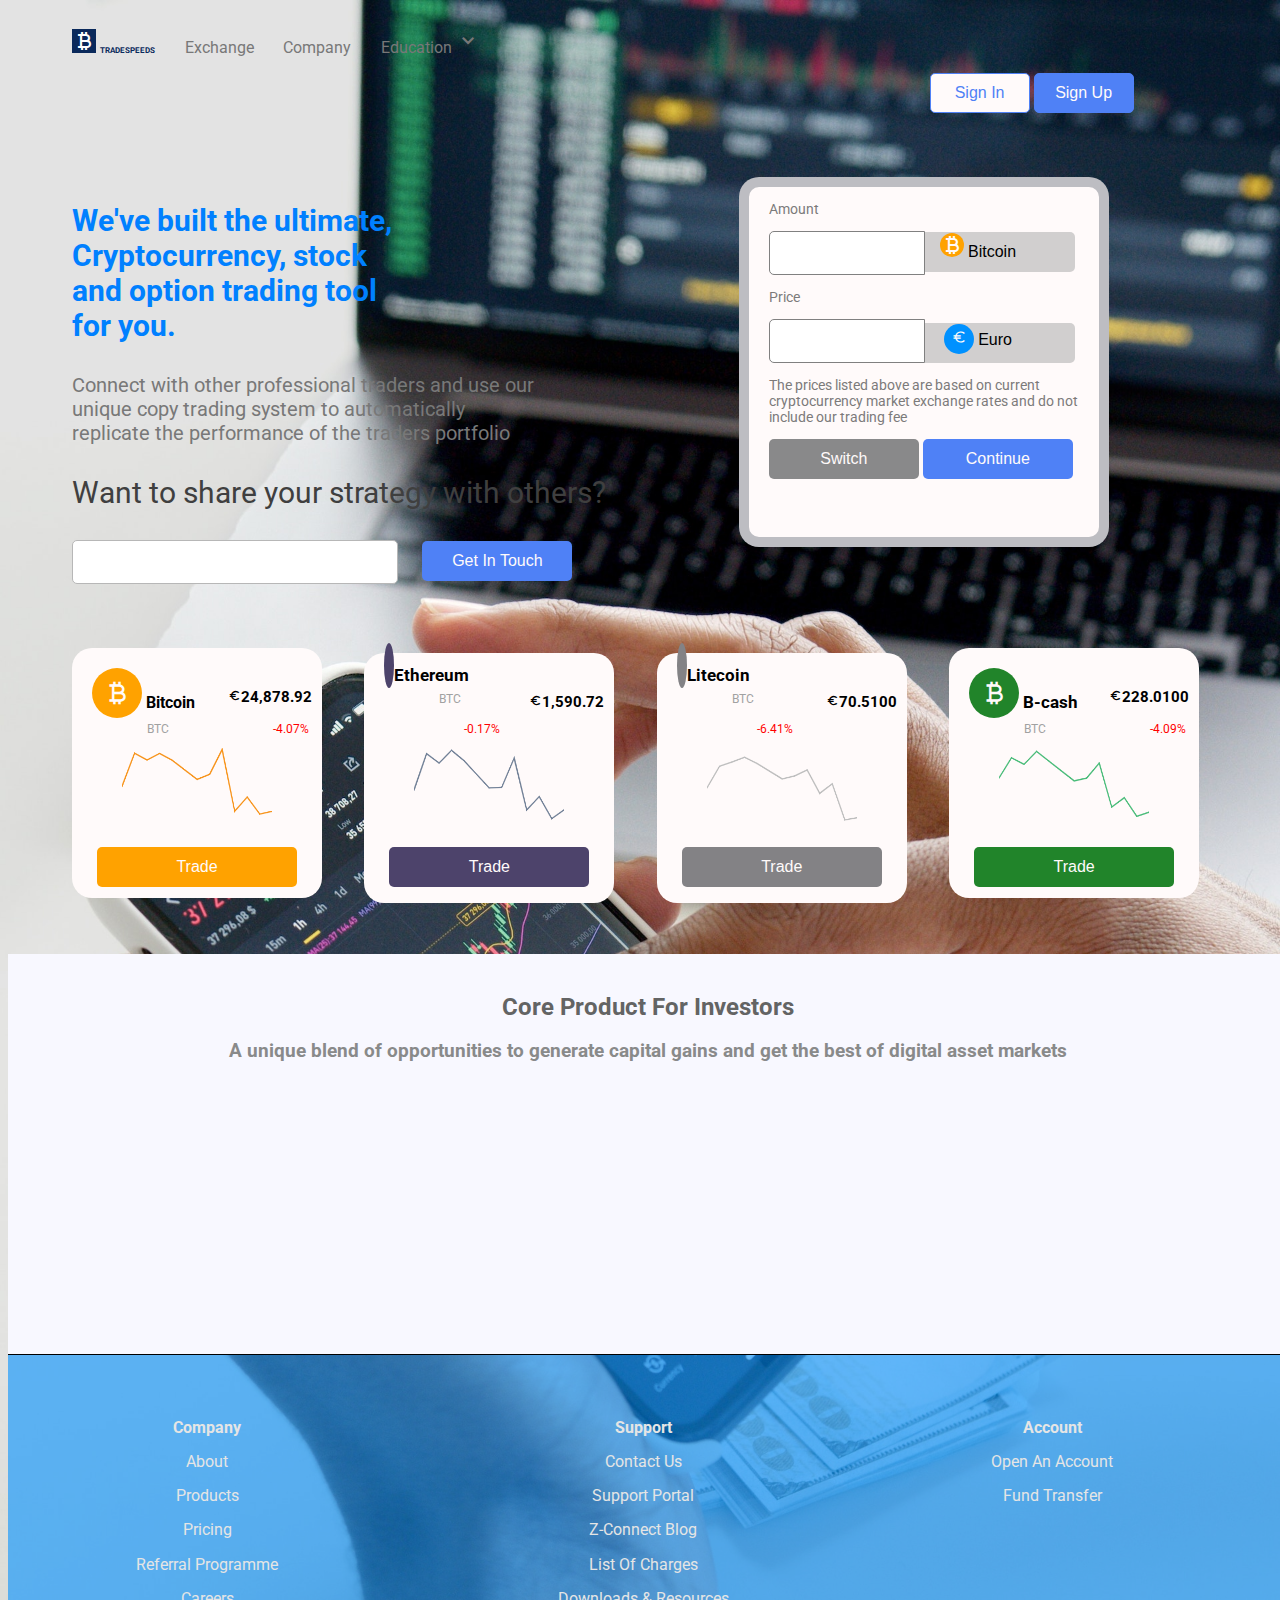
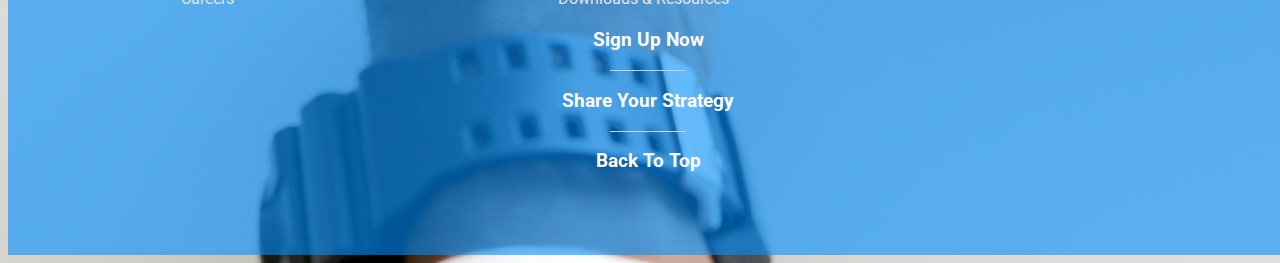
<file: index.html>
<!DOCTYPE html>
<html lang="en">
<head>
    <meta charset="UTF-8">
    <meta http-equiv="X-UA-Compatible" content="IE=edge">
    <meta name="viewport" content="width=device-width, initial-scale=1.0">
    <title>vicors-btc.io</title>
    <link rel="stylesheet" href="https://fonts.googleapis.com/css2?family=Material+Symbols+Outlined:opsz,wght,FILL,GRAD@48,400,0,0" />
    <link rel="preconnect" href="https://fonts.googleapis.com">
<link rel="preconnect" href="https://fonts.gstatic.com" crossorigin>
<link href="https://fonts.googleapis.com/css2?family=Roboto&display=swap" rel="stylesheet">
<link rel="stylesheet" href="https://fonts.googleapis.com/css2?family=Material+Symbols+Outlined:opsz,wght,FILL,GRAD@24,200,0,-25" />
<link rel="stylesheet" href="https://cdnjs.cloudflare.com/ajax/libs/font-awesome/6.4.0/css/all.min.css" integrity="sha512-iecdLmaskl7CVkqkXNQ/ZH/XLlvWZOJyj7Yy7tcenmpD1ypASozpmT/E0iPtmFIB46ZmdtAc9eNBvH0H/ZpiBw==" crossorigin="anonymous" referrerpolicy="no-referrer" />
<link rel="stylesheet" href="/index.css">
<link rel="stylesheet" href="/mobile.css">
<link rel="stylesheet" href="/pc.css">
        
    
</head>
<body>
    

    <div class="background">
         <div class="maindiv ">
            <span class="material-symbols-outlined bitcoindiv BTC">
                currency_bitcoin
            </span>
            <p class="bitcoindiv pheading">
               <strong>TRADESPEEDS</strong> 
            </p>
            <a href="/menu.html"><i class="fa-solid fa-bars bitcoindiv formobilemenu"></i></a>
            <p class="bitcoindiv margin company">Exchange</p>
            <p class="bitcoindiv margin company">Company</p>
            <p class="bitcoindiv margin company">Education <span class="material-symbols-outlined bitcoindiv span1">
                expand_more
            </span></p>
            <div class="formobile">
                <p class="secondp2 formobilep2">Want to share your strategy with others?</p>
                <input class="input1" type="email"><button class="bitcoindiv button3">Get In Touch</button>
            </div>
            
            <a href="/signin.html"><button class="bitcoindiv button2 button1"> Sign In</button></a>
            <a href="/signup.html"><button class="bitcoindiv button1"> Sign Up</button></a>
            <div class="dis">
                <p class="firstp "></p>
                <p class="secondp formobilesecondp"><strong>We've built the ultimate, <br> Cryptocurrency, stock <br> and option trading tool <br> for you.</strong> </p>
                <p class="thirdp formobilesecondp">Connect with other professional traders and use our <br> unique copy trading system to automatically <br> replicate the performance of the traders portfolio</p>
                <div class="forpc">
                    <p class="secondp2">Want to share your strategy with others?</p>
                    <form>
                        <input class="input1" type="text">
                        <input type="submit" class="bitcoindiv button3" value="Get In Touch">
                    </form>
                </div>

    
            </div>
            <div class="trading dis">
                
                <p class="amt">Amount</p>
                <input class="input2" type="number"><button class="button4">
                    <span class="material-symbols-outlined bit2">
                        currency_bitcoin
                    </span>
                    Bitcoin
                </button>
                <p class="amt">Price</p>
                <input class="input2" type="number"><button class="button4">
                    <span class="material-symbols-outlined bit7">
                        euro
                    </span>
                    Euro
                </button>
                <p class="amt">The prices listed above are based on current cryptocurrency market exchange rates and do not include our trading fee</p>
                <button class="button5">Switch</button>
                <button class="button6 ">Continue</button>

            </div>
            
                
                
            
            

            
    
        </div>
        <div class="lastdiv">
            <div class="finaldiv finaldiv2 different">
                
                <p class="btcdisdiv btcdis"><span class="material-symbols-outlined bit3 btcdisdiv">
                    currency_bitcoin
                </span></p>
                <p class="btcdisdiv Bitcoin2"><strong>Bitcoin</strong></p>
                <p class="btcdisdiv btcdis2">
                    <strong>
                        <span class="material-symbols-outlined btcdisdiv euro2">
                            euro_symbol
                           </span>24,878.92  
                    </strong>
                </p>
                <p class="btcdis3 ll">BTC</p>
                <p class="btcdis4 ll red">-4.07%</p>
                <img class="stockimg" src="/download.png" alt="">
                <button class="button7">Trade</button>
                




            </div>
            <div class="finaldiv finaldiv2">

                
                
                <p class="btcdisdiv btcdis"><i class="fa-brands fa-ethereum bit4"></i><strong>Ethereum</strong></p>
                <p class="btcdisdiv btcdis2">
                    <strong>
                        <span class="material-symbols-outlined euro2">
                            euro_symbol
                           </span>1,590.72  
                    </strong>
                </p>
                <p class="btcdis3 ll ">BTC</p>
                <p class="btcdis4 ll red ">-0.17%</p>
                <img class="stockimg" src="/download (1).png" alt="">
                <button class="button8">Trade</button>
                

            </div>
            <div class="finaldiv finaldiv2">
                <i class="fa-sharp fa-solid fa-litecoin-sign bit5"></i>
                <p class="btcdisdiv btcdis"><strong>Litecoin</strong></p>
                <p class="btcdisdiv btcdis2">
                    <strong>
                        <span class="material-symbols-outlined euro2">
                            euro_symbol
                           </span>70.5100
                    </strong>
                </p>
                <p class="btcdis3 ll">BTC</p>
                <p class="btcdis4 ll red">-6.41%</p>
                <img class="stockimg" src="/download (2).png" alt="">
                <button class="button9">Trade</button>

            </div>
            <div class="finaldiv finaldiv2">
                <span class="material-symbols-outlined bit6">
                    currency_bitcoin
                </span>
                <p class="btcdisdiv btcdis "><strong>B-cash</strong></p>
                <p class="btcdisdiv btcdis2">
                    <strong>
                        <span class="material-symbols-outlined euro2">
                            euro_symbol
                           </span>228.0100  
                    </strong>
                </p>
                <p class="btcdis3 ll btcone ">BTC</p>
                <p class="btcdis4 ll red">-4.09%</p>
                <img class="stockimg" src="/download (3).png" alt="">
                <button class="button10">Trade</button>

            </div>
        </div>
        <div class="corediv">
            <h2 class="coreheading">Core Product For Investors</h2>
            <h3 class="coreheading2">A unique blend of opportunities to generate capital gains and get the best of digital asset markets</h3>
            
        </div>
        <div class="line1"></div>
        <div class="tradespeeds ">
            <div class="formobilelastdiv">
                <h3>Company</h3>
                <p>About</p>
                <p>Products</p>
                <p>Pricing</p>
                <h3>Support</h3>
                <p>Contact Us</p>
                <p>Support Portal</p>
                <p>Z-Connect Blog</p>
                <h3>Account</h3>
                <p>Open An Account</p>
                <p>Fund Transfer</p>

            </div>
            <div class="forpclastdiv">
                
            <table>
                <tr>
                    <th>Company</th>
                    <th>Support</th>
                    <th>Account</th>
                </tr>
                <tr>
                    <td>About</td>
                    <td>Contact Us</td>
                    <td>Open An Account</td>
                </tr>
                
                <tr>
                    <td>Products</td>
                    <td>Support Portal</td>
                    <td>Fund Transfer</td>

                </tr>

                <tr>
                    <td>Pricing</td>
                    <td>Z-Connect Blog</td>
                    <td></td>
                </tr>

                <tr>
                    <td>Referral Programme</td>
                    <td>List Of Charges</td>
                    <td></td>
                </tr>

                <tr>
                    <td>Careers</td>
                    <td>Downloads & Resources</td>
                    <td></td>
                </tr>

               
            </table>
            </div>
            <a href="/signup.html"><h3>Sign Up Now</h3></a>
            <div class="line2"></div>
            <a href="/strategy.html"><h3>Share Your Strategy</h3></a>
            <div class="line2"></div>
            <a href="#"><h3>Back To Top</h3></a>
            
            

        </div>

        
       
    </div>
   
</body>
</html>
</file>
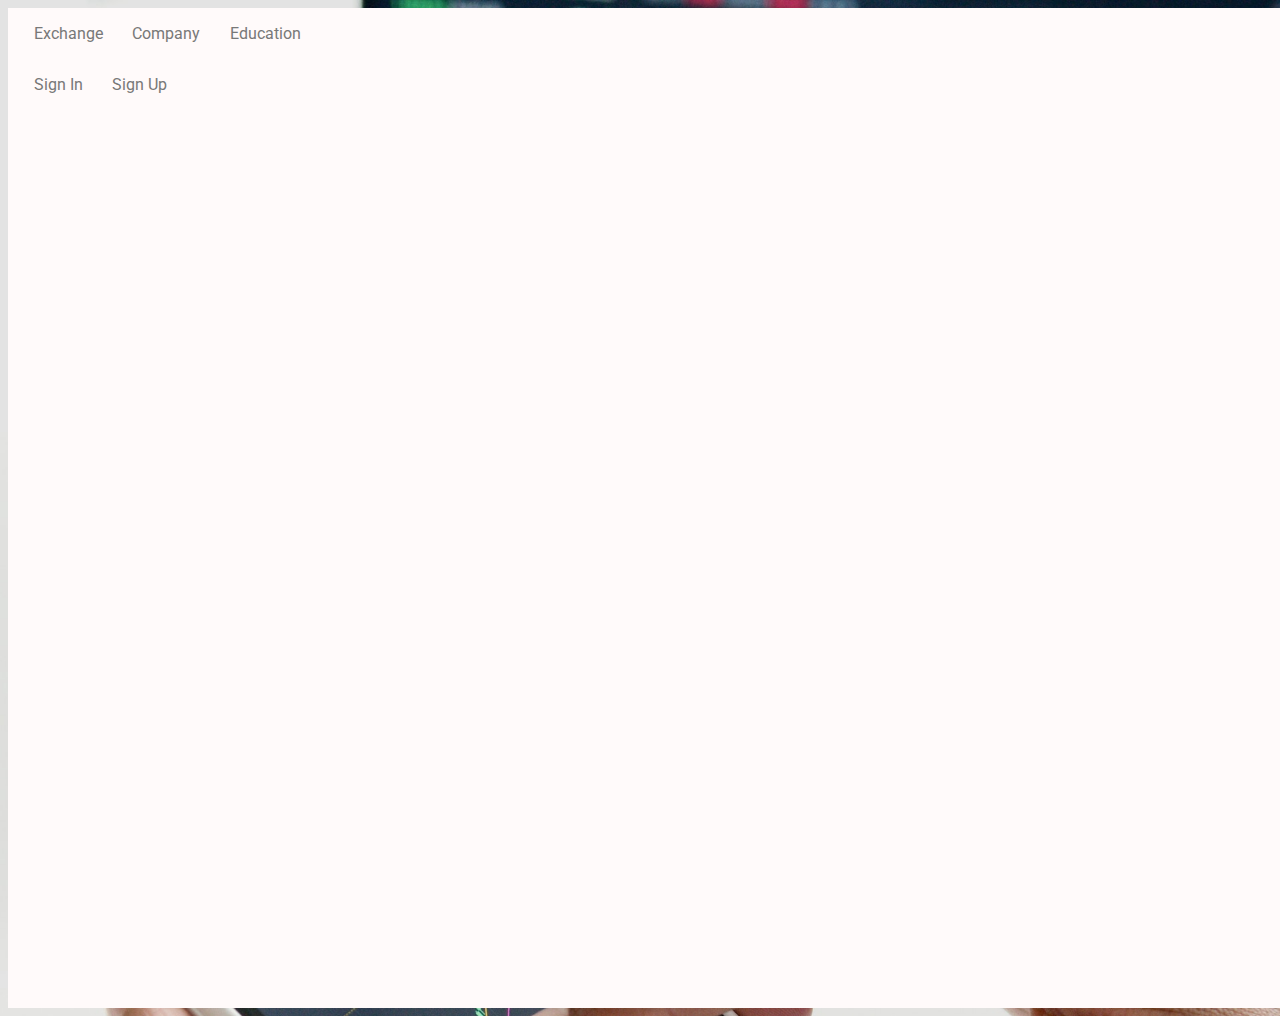
<file: menu.html>
<!DOCTYPE html>
<html lang="en">
<head>
    <meta charset="UTF-8">
    <meta name="viewport" content="width=device-width, initial-scale=1.0">
    <title>Document</title>
    <link rel="stylesheet" href="https://fonts.googleapis.com/css2?family=Material+Symbols+Outlined:opsz,wght,FILL,GRAD@48,400,0,0" />
    <link rel="preconnect" href="https://fonts.googleapis.com">
<link rel="preconnect" href="https://fonts.gstatic.com" crossorigin>
<link href="https://fonts.googleapis.com/css2?family=Roboto&display=swap" rel="stylesheet">
<link rel="stylesheet" href="https://fonts.googleapis.com/css2?family=Material+Symbols+Outlined:opsz,wght,FILL,GRAD@24,200,0,-25" />
<link rel="stylesheet" href="https://cdnjs.cloudflare.com/ajax/libs/font-awesome/6.4.0/css/all.min.css" integrity="sha512-iecdLmaskl7CVkqkXNQ/ZH/XLlvWZOJyj7Yy7tcenmpD1ypASozpmT/E0iPtmFIB46ZmdtAc9eNBvH0H/ZpiBw==" crossorigin="anonymous" referrerpolicy="no-referrer" />
<link rel="stylesheet" href="/index.css">
<link rel="stylesheet" href="/mobile.css">
<link rel="stylesheet" href="/pc.css">
</head>
<body>
    
    <div style="background-color: snow; width: 100%; height: 1000px;">
        <a href="/index.html"><i class="fa-solid fa-bars bitcoindiv formobilemenu"></i></a>
        <p class="bitcoindiv margin company2">Exchange</p>
        <p class="bitcoindiv margin company2">Company</p>
        <p class="bitcoindiv margin company2">Education <span class="material-symbols-outlined bitcoindiv span1">
        <div>
            <a href="/signin.html"><p class="margin bitcoindiv company2"> Sign In</p></a>
            <a href="/signup.html"><Sign class="margin bitcoindiv company2" >Sign Up</button></a>
        </div>
    </div>
</body>
</html>
</file>
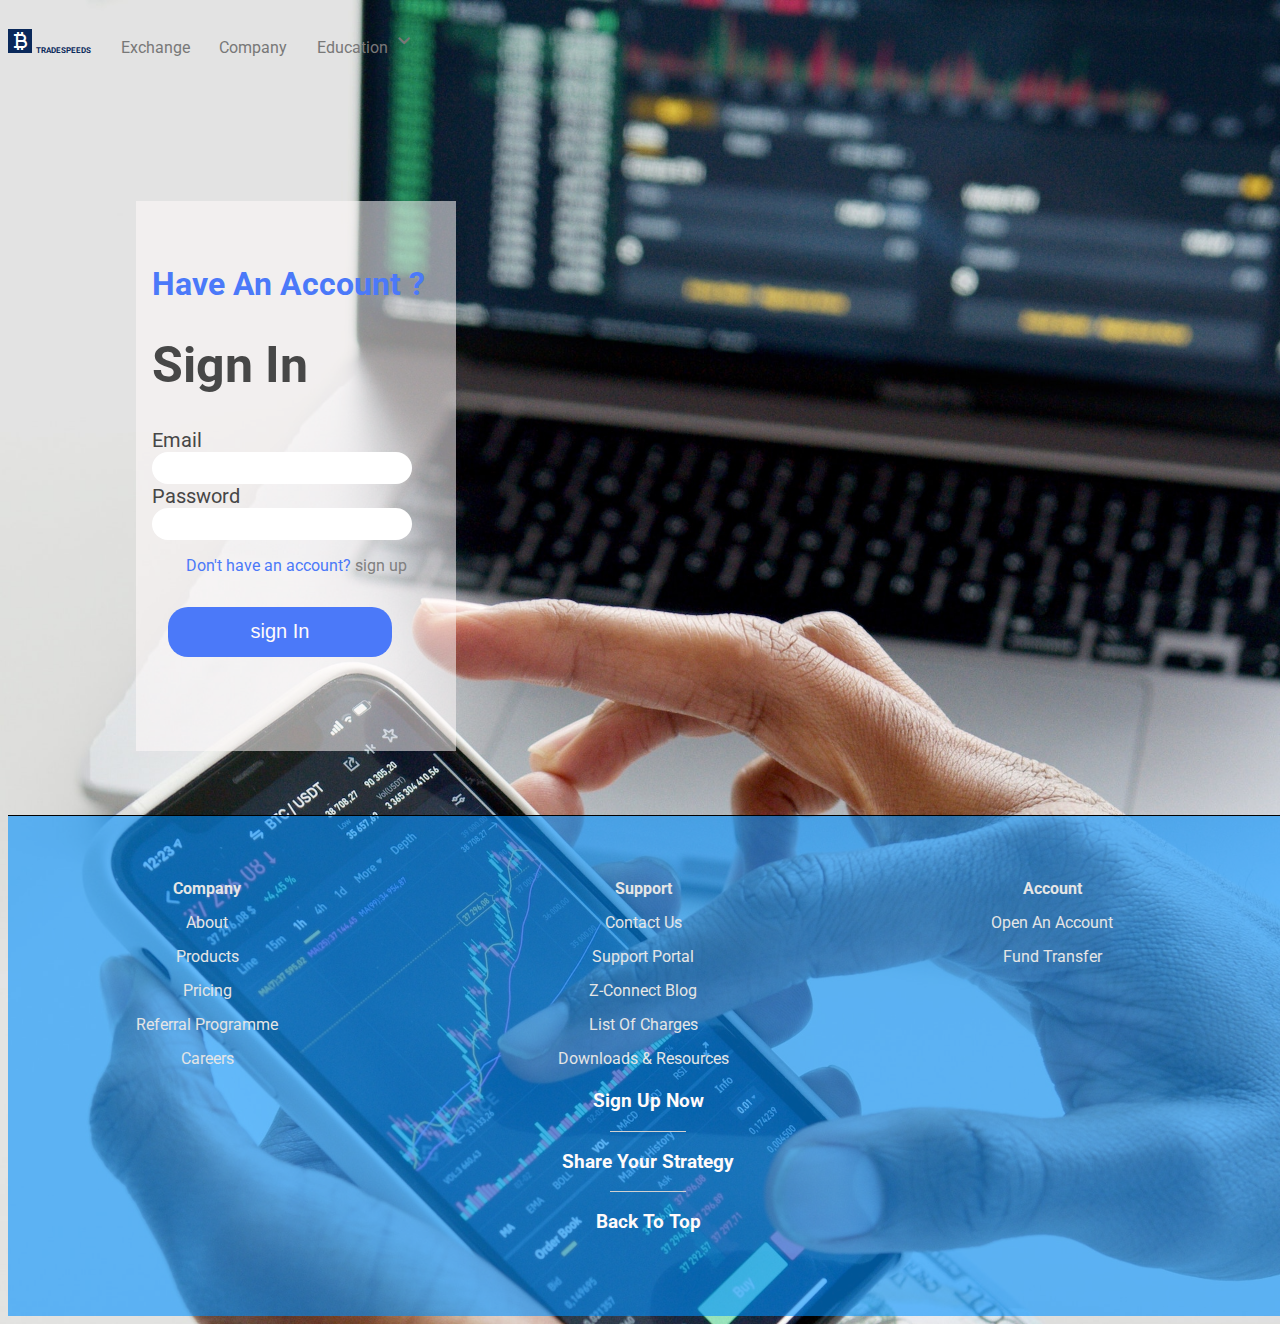
<file: signin.html>
<!DOCTYPE html>
<html lang="en">
<head>
    <meta charset="UTF-8">
    <meta name="viewport" content="width=device-width, initial-scale=1.0">
    <title>vicors-btc.io</title>
    <link rel="stylesheet" href="https://fonts.googleapis.com/css2?family=Material+Symbols+Outlined:opsz,wght,FILL,GRAD@48,400,0,0" />
    <link rel="preconnect" href="https://fonts.googleapis.com">
<link rel="preconnect" href="https://fonts.gstatic.com" crossorigin>
<link href="https://fonts.googleapis.com/css2?family=Roboto&display=swap" rel="stylesheet">
<link rel="stylesheet" href="https://fonts.googleapis.com/css2?family=Material+Symbols+Outlined:opsz,wght,FILL,GRAD@24,200,0,-25" />
<link rel="stylesheet" href="https://cdnjs.cloudflare.com/ajax/libs/font-awesome/6.4.0/css/all.min.css" integrity="sha512-iecdLmaskl7CVkqkXNQ/ZH/XLlvWZOJyj7Yy7tcenmpD1ypASozpmT/E0iPtmFIB46ZmdtAc9eNBvH0H/ZpiBw==" crossorigin="anonymous" referrerpolicy="no-referrer" />

    <link rel="stylesheet" href="/index.css">
    <link rel="stylesheet" href="/pc.css">
    <link rel="stylesheet" href="/mobile.css">
</head>
<body>
    <div>
        <div>
            <a href="/index.html"><span class="material-symbols-outlined bitcoindiv BTC">
                currency_bitcoin
            </span></a>
            <p class="bitcoindiv pheading">
               <strong>TRADESPEEDS</strong> 
            </p>
           
            <p class="bitcoindiv margin company">Exchange</p>
            <p class="bitcoindiv margin company">Company</p>
            <p class="bitcoindiv margin company">Education <span class="material-symbols-outlined bitcoindiv span1">
                expand_more
            </span></p>
        </div>
        <div class="signin">
          
            <h1 class="signupheader"> Have An Account ?</h1>
            <h1 class="signupheader2 ">Sign In</h1>
            <!-- <form class="form ">EMail</form>
            <input class="inputsignup" type="email">
            <form class="form">Password</form>
            <input class="inputsignup" type="password"> -->
            <form>
                <label class="form" for="email">Email</label>
                <input class="inputsignup" type="text" id="email" name="Email">
                <label class="form" for="password">Password</label>
                <input class="inputsignup" type="password" id="password" name="password">
                <p class="signupptag">Don't have an account? <a href="/signup.html" style="color: gray;">sign up</a></p>
                
                <p></p>
                <input class="signupbtn" type="submit" value="sign In">
            </form>
            
            

        </div>
        <div class="line1 space"></div>
        <div class="tradespeeds ">
            <div class="formobilelastdiv">
                <h3>Company</h3>
                <p>About</p>
                <p>Products</p>
                <p>Pricing</p>
                <h3>Support</h3>
                <p>Contact Us</p>
                <p>Support Portal</p>
                <p>Z-Connect Blog</p>
                <h3>Account</h3>
                <p>Open An Account</p>
                <p>Fund Transfer</p>

            </div>
            <div class="forpclastdiv">
                
            <table>
                <tr>
                    <th>Company</th>
                    <th>Support</th>
                    <th>Account</th>
                </tr>
                <tr>
                    <td>About</td>
                    <td>Contact Us</td>
                    <td>Open An Account</td>
                </tr>
                
                <tr>
                    <td>Products</td>
                    <td>Support Portal</td>
                    <td>Fund Transfer</td>

                </tr>

                <tr>
                    <td>Pricing</td>
                    <td>Z-Connect Blog</td>
                    <td></td>
                </tr>

                <tr>
                    <td>Referral Programme</td>
                    <td>List Of Charges</td>
                    <td></td>
                </tr>

                <tr>
                    <td>Careers</td>
                    <td>Downloads & Resources</td>
                    <td></td>
                </tr>

               
            </table>
            </div>
            <a href="/signup.html"><h3>Sign Up Now</h3></a>
            <div class="line2"></div>
            <a href="/strategy.html"><h3>Share Your Strategy</h3></a>
            <div class="line2"></div>
            <a href="#"><h3>Back To Top</h3></a>
            
            

        </div>

    </div>
</body>
</html>
</file>
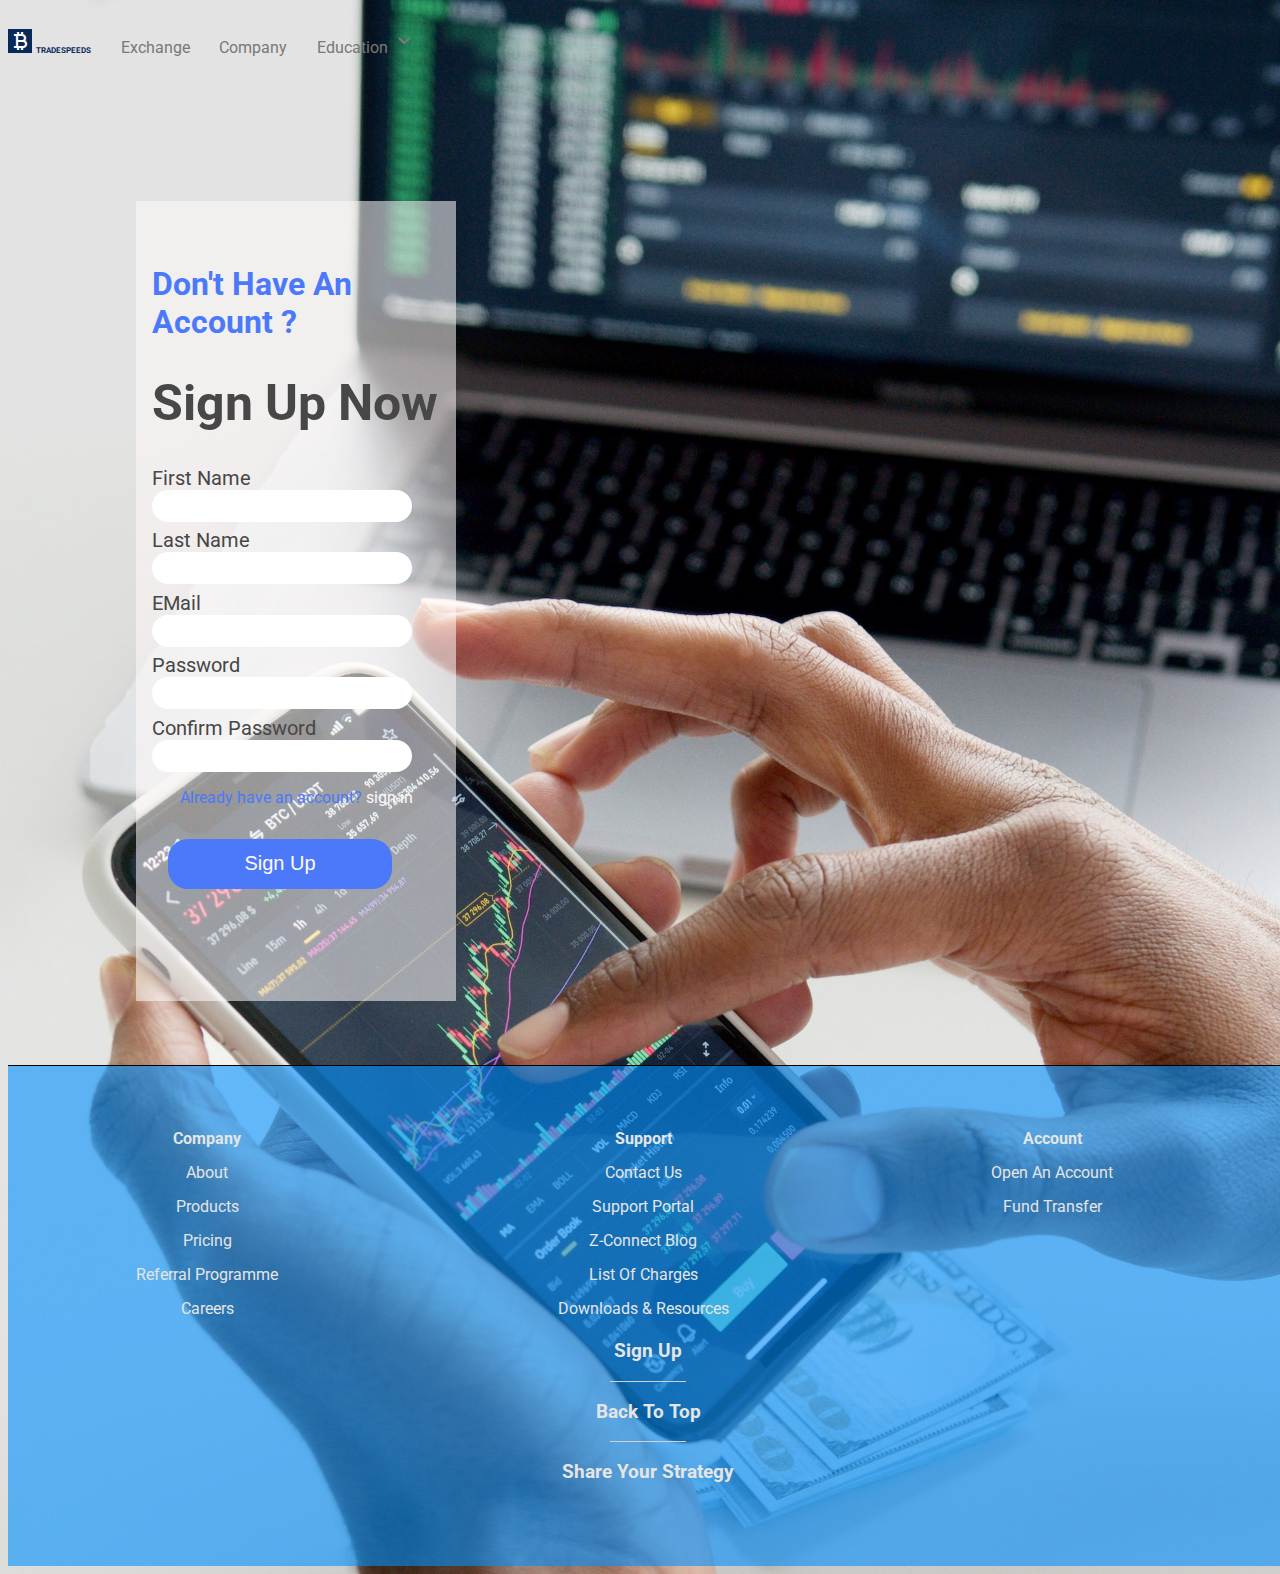
<file: signup.html>
<!DOCTYPE html>
<html lang="en">
<head>
    <meta charset="UTF-8">
    <meta name="viewport" content="width=device-width, initial-scale=1.0">
    <title>vicors-btc.io</title>
    <link rel="stylesheet" href="https://fonts.googleapis.com/css2?family=Material+Symbols+Outlined:opsz,wght,FILL,GRAD@48,400,0,0" />
    <link rel="preconnect" href="https://fonts.googleapis.com">
<link rel="preconnect" href="https://fonts.gstatic.com" crossorigin>
<link href="https://fonts.googleapis.com/css2?family=Roboto&display=swap" rel="stylesheet">
<link rel="stylesheet" href="https://fonts.googleapis.com/css2?family=Material+Symbols+Outlined:opsz,wght,FILL,GRAD@24,200,0,-25" />
<link rel="stylesheet" href="https://cdnjs.cloudflare.com/ajax/libs/font-awesome/6.4.0/css/all.min.css" integrity="sha512-iecdLmaskl7CVkqkXNQ/ZH/XLlvWZOJyj7Yy7tcenmpD1ypASozpmT/E0iPtmFIB46ZmdtAc9eNBvH0H/ZpiBw==" crossorigin="anonymous" referrerpolicy="no-referrer" />

    <link rel="stylesheet" href="/index.css">
    <link rel="stylesheet" href="/pc.css">
    <link rel="stylesheet" href="/mobile.css">
</head>
<body>
    <div>
        <div>
            <span class="material-symbols-outlined bitcoindiv BTC">
                currency_bitcoin
            </span>
            <p class="bitcoindiv pheading">
               <strong>TRADESPEEDS</strong> 
            </p>
            <i class="fa-solid fa-bars bitcoindiv formobilemenu"></i>
            <p class="bitcoindiv margin company">Exchange</p>
            <p class="bitcoindiv margin company">Company</p>
            <p class="bitcoindiv margin company">Education <span class="material-symbols-outlined bitcoindiv span1">
                expand_more
            </span></p>
        </div>
        <div class="signup">
            <h1 class="signupheader">Don't Have An <br> Account ?</h1>
            <h1 class="signupheader2">Sign Up Now </h1>
            <form class="form">First Name</form>
            <input class="inputsignup" type="text" >
            <form class="form"> Last Name</form>
            <input class="inputsignup" type="text">
            <form class="form">EMail</form>
            <input class="inputsignup" type="email">
            <form class="form">Password</form>
            <input class="inputsignup" type="password">
            <form class="form">Confirm Password</form>
            <input class="inputsignup" type="password">
            <p class="signupptag">Already have an account? <a href="">sign in</a></p>
            <button class="signupbtn">Sign Up</button>
            <p></p>

        </div>
        <div class="line1 space"></div>
        <div class="tradespeeds ">
            <table>
                <tr>
                    <th>Company</th>
                    <th>Support</th>
                    <th>Account</th>
                </tr>
                <tr>
                    <td>About</td>
                    <td>Contact Us</td>
                    <td>Open An Account</td>
                </tr>
                
                <tr>
                    <td>Products</td>
                    <td>Support Portal</td>
                    <td>Fund Transfer</td>

                </tr>

                <tr>
                    <td>Pricing</td>
                    <td>Z-Connect Blog</td>
                    <td></td>
                </tr>

                <tr>
                    <td>Referral Programme</td>
                    <td>List Of Charges</td>
                    <td></td>
                </tr>

                <tr>
                    <td>Careers</td>
                    <td>Downloads & Resources</td>
                    <td></td>
                </tr>

               
            </table>
            <h3>Sign Up</h3>
            <div class="line2"></div>
            <h3>Back To Top</h3>
            <div class="line2"></div>
            <h3>Share Your Strategy</h3>

        </div>
    </div>
</body>
</html>
</file>
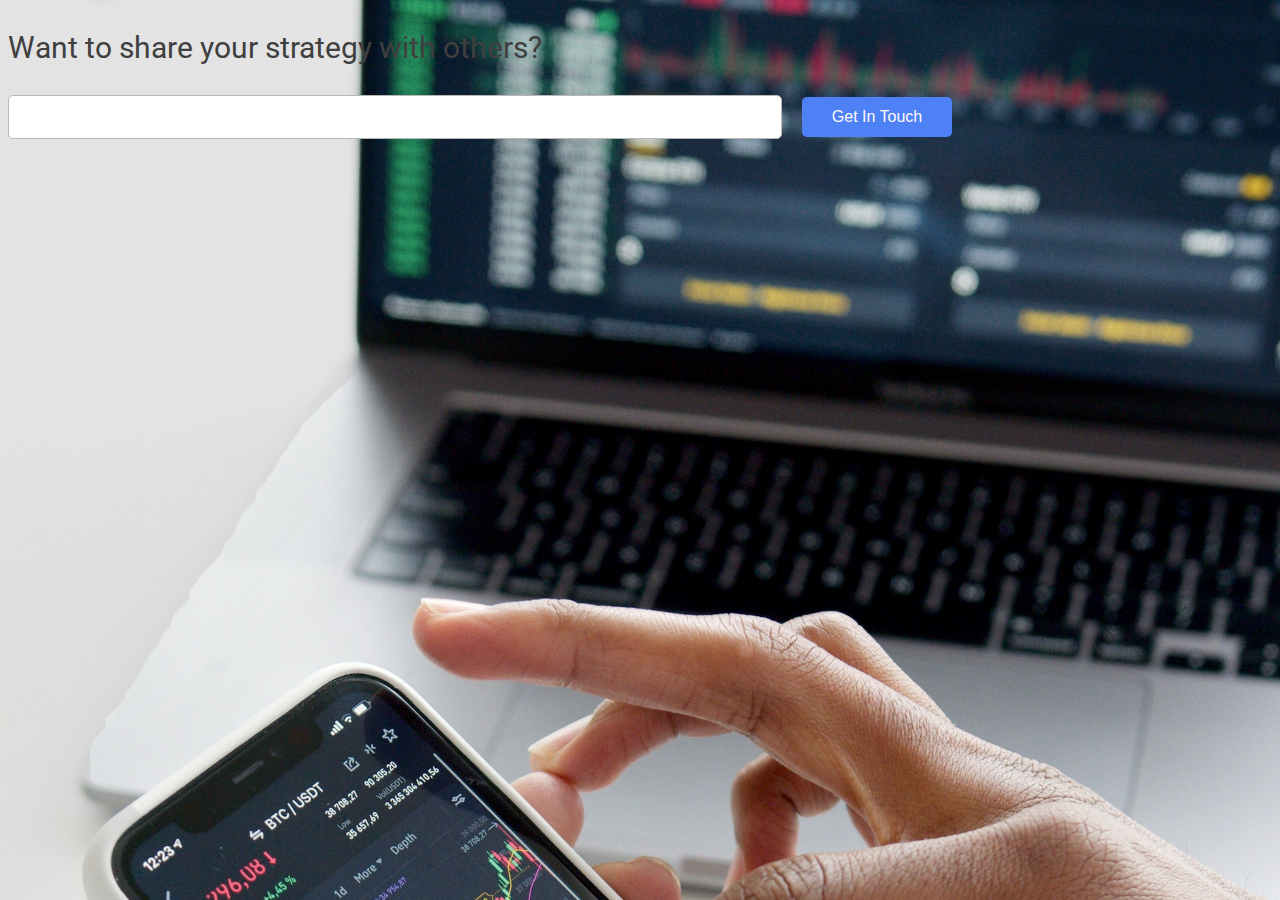
<file: strategy.html>
<!DOCTYPE html>
<html lang="en">
<head>
    <meta charset="UTF-8">
    <meta name="viewport" content="width=device-width, initial-scale=1.0">
    <title>Document</title>
    <link rel="stylesheet" href="https://fonts.googleapis.com/css2?family=Material+Symbols+Outlined:opsz,wght,FILL,GRAD@48,400,0,0" />
    <link rel="preconnect" href="https://fonts.googleapis.com">
<link rel="preconnect" href="https://fonts.gstatic.com" crossorigin>
<link href="https://fonts.googleapis.com/css2?family=Roboto&display=swap" rel="stylesheet">
<link rel="stylesheet" href="https://fonts.googleapis.com/css2?family=Material+Symbols+Outlined:opsz,wght,FILL,GRAD@24,200,0,-25" />
<link rel="stylesheet" href="https://cdnjs.cloudflare.com/ajax/libs/font-awesome/6.4.0/css/all.min.css" integrity="sha512-iecdLmaskl7CVkqkXNQ/ZH/XLlvWZOJyj7Yy7tcenmpD1ypASozpmT/E0iPtmFIB46ZmdtAc9eNBvH0H/ZpiBw==" crossorigin="anonymous" referrerpolicy="no-referrer" />

    <link rel="stylesheet" href="/index.css">
    <link rel="stylesheet" href="/pc.css">
    <link rel="stylesheet" href="/mobile.css">
</head>
<body>
    <div class="formobile">
        <p class="secondp2 formobilep2">Want to share your strategy with others?</p>
        <input class="input1" type="email"><button class="bitcoindiv button3">Get In Touch</button>
    </div>
    <div class="forpc">
        <p class="secondp2">Want to share your strategy with others?</p>
        <input class="input1" type="text"><button class="bitcoindiv button3">Get In Touch</button>
    </div>
</body>
</html>
</file>
<file: index.css>
html , body {
    width: 100%;
}
body{
    background-color: rgb(223, 220, 220);
    width: 100%;
    height: 100%;
    /* min-width: 500px;
    min-height: 1000px; */
    background: url("/pexels-anna-nekrashevich-6802049.jpg") no-repeat;
    background-size: cover;
    font-family: 'Roboto', sans-serif;
    

    
}
a{
    text-decoration: none;
    color: snow;
    
}
.background{
   
    width: 100%;
    height: 20%;
}
.maindiv{
   
    margin: auto;
    width: 100%;
   
    /* min-width: 500px;
    min-height: 500px; */
    margin-left: 5%;
    
}
.bitcoindiv{
    display: inline-block;
    color: rgb(120, 120, 120);
}
.BTC{
    background-color: rgb(10, 41, 91);
    color: white;
}
.pheading{
    font-size: 8px;
    color:rgb(10, 41, 91) ;
}
.margin{
    margin-left: 2%;
}
.span1{
    padding-top: 5%;
    padding-left: 0%;
}
.firstp{
    font-size: 10px;
    padding-top: 50px;
    
}
.secondp{
    font-size: 30px;
    color: rgb(0, 128, 255);
}
.secondp2{
    font-size: 30px;
    color: rgb(63, 63, 63);
}
.button1{
    width: 100px;
    height: 40px;
    background-color: rgb(79, 129, 246);
    border: 0;
    border: solid thin rgb(79, 129, 246);
    border-radius: 5px;
    transition-duration:.6s ;
    font-size: 16px;
    color: snow;
}
.button5{
    width: 150px;
    height: 40px;
    background-color: rgb(137, 137, 138);
    border: 0;
    border-radius: 5px;
    transition-duration:.6s ;
    font-size: 16px;
    color: snow;
    margin-left: 20px;
}
.button6{
    width: 150px;
    height: 40px;
    background-color:rgb(79, 129, 246) ;
    border: 0;
    border-radius: 5px;
    transition-duration:.6s ;
    font-size: 16px;
    color: snow;
    
}
.button5:hover{
    background-color: rgb(189, 189, 190);
}
.button6:hover{
    background-color: rgb(149, 179, 250);

}
.button2{
    background: snow;
   margin-left: 67%;
   border: solid thin rgb(79, 129, 246);
   color: rgb(79, 129, 246);
}
.thirdp{
    font-size: 20px;
    color:rgb(120, 120, 120) ;
}
.button3{
    width: 150px;
    height: 40px;
    background-color: rgb(79, 129, 246);
    border: 0;
    border-radius: 5px;
    font-size: 16px;
    color: snow;
    margin-left: 20px;
    transition-duration: .6s;

}
.button3:hover{
    background-color: rgb(0, 183, 255);
}
.button1:hover{
    background-color:snow ;
    color: rgb(79, 129, 246);
}
.button2:hover{
    background-color:rgb(79, 129, 246) ;
    color: snow;
}
.input1{
    width: 60%;
    height: 40px;
    border: 0;
    border: solid thin rgb(183, 183, 183);
    border-radius: 5px;
    
}
.trading{
    background-color: snow;
    width: 350px;
    height: 350px;
    border: solid 10px rgba(94, 103, 115, 0.411);
    border-radius: 20px;
    
}
.dis{
    display: inline-block;
}
.trading{
  float: right;
    margin-right: 19%;
    margin-top: 5%;
    margin-left: 5%;
}
.bit2{
    background-color: rgb(255, 162, 0);
    color: snow;
    border-radius: 50%;
    
    
}
.bit7{
    background-color: rgb(0, 145, 255);
    color: snow;
    border-radius: 50%;
    font-size: 16px;
    padding-top: 5px;
   padding-left: 5px;
   padding-right: 5px;

    
    width: 20px;
    height: 25px;
    
    
}
.bit3{
    background-color: rgb(255, 162, 0);
    color: snow;
    border-radius: 50%;
    width: 40px;
    height: 40px;
    font-size: 30px;
    padding-left: 10px;
    padding-top: 10px;
    margin-left: 20px;
    margin-top: 20px;
    margin-bottom: 0px;
    
    
}
.bit6{
    background-color: rgb(33, 132, 42);
    color: snow;
    border-radius: 50%;
    width: 40px;
    height: 40px;
    font-size: 30px;
    padding-left: 10px;
    padding-top: 10px;
    margin-left: 20px;
    margin-top: 20px;
    
    
}
.bit4{
    background-color: rgb(77, 67, 107);
    color: snow;
    border-radius: 50%;
    width: 40px;
    height: 40px;
    font-size: 30px;
    padding-left: 10px;
    padding-top: 10px;
    margin-left: 20px;
    margin-top: 20px;
    
    
}
.bit5{
    background-color: rgb(131, 130, 133);
    color: snow;
    border-radius: 50%;
    width: 40px;
    height: 40px;
    font-size: 30px;
    padding-left: 10px;
    padding-top: 10px;
    margin-left: 20px;
    margin-top: 20px;
    
    
}
.button4{
    background: rgb(209, 207, 207);
    width: 150px;
    height:40px;
    padding-bottom: 10px;
    padding-right: 50px;
    border-top-right-radius: 5px;
    border-bottom-right-radius: 5px;
    border: 0;
    font-size: 16px;

}
.input2{
    width: 150px;
    height: 40px;
    margin-left: 20px;
    border-top-left-radius: 5px;
    border-bottom-left-radius: 5px;
    border: solid thin grey;
}
.amt{
    margin-left: 20px;
    font-size: 14px;
    color: rgb(124, 122, 122);
}
.finaldiv{
    background-color: snow;
    width: 250px;
    height: 250px;
    border-radius: 20px;
    
    display: inline-block;
}
/* .lastdiv{
    background-color: rgb(205, 204, 204) none;
    width: 100%;
    height:100%;
    margin-top: 5%;
} */
.finaldiv2{
    margin-left: 3%;
    margin-top: 5%;
}
.btcdisdiv{
    display: inline-block;
    margin-bottom: 0px;
    
}
.btcdis{
    font-size: 17px;
    margin-top: 0px;
    
}
.btcdis2{
    float: right;
    margin-top: 40px;
    margin-right: 10px;
    font-size: 15px;
}
.euro2{
    font-size: 13px;
    font-weight: bolder;
}
.btcdis3{
    margin-left: 75px;
    margin-top: 0px;
}
.ll{
    display: inline-block;
    margin-top: 0px;
    color: rgb(161, 161, 161);
    font-size: 12px;
}
.red{
    color: red;
}
.btcdis4{
    margin-left: 100px;
    /* text-align: center; */
    
}
.stockimg{
    width: 150px;
    margin-left: 50px;
}
.Bitcoin2{
    margin-top: 10px;

}
.button7{
    width: 200px;
    height: 40px;
    background-color: rgb(255, 162, 0) ;
    border: 0;
    border-radius: 5px;
    transition-duration:.6s ;
    font-size: 16px;
    color: snow;
    margin-left: 25px;
    margin-top: 20px;
    
    
}
.button8{
    width: 200px;
    height: 40px;
    background-color: rgb(77, 67, 107) ;
    border: 0;
    border-radius: 5px;
    transition-duration:.6s ;
    font-size: 16px;
    color: snow;
    margin-left: 25px;
    margin-top: 20px;
    
    
}
.button9{
    width: 200px;
    height: 40px;
    background-color:rgb(131, 130, 133)  ;
    border: 0;
    border-radius: 5px;
    transition-duration:.6s ;
    font-size: 16px;
    color: snow;
    margin-left: 25px;
    margin-top: 20px;
    
    
}
.button10{
    width: 200px;
    height: 40px;
    background-color:rgb(33, 132, 42) ;
    border: 0;
    border-radius: 5px;
    transition-duration:.6s ;
    font-size: 16px;
    color: snow;
    margin-left: 25px;
    margin-top: 20px;
    
    
}
.corediv{
    background-color: ghostwhite;
    width: 100%;
    height: 400px;
    margin-top: 4%;

}
.coreheading{
    text-align: center;
    color: rgb(99, 100, 100);
    padding-top: 3%;
}
.coreheading2{
    text-align: center;
    color: rgb(137, 138, 138);
    
}
.line1{
    background-color: black;
    width: 100%;
    height: 1px;
}
.tradespeeds{
    background-color:rgba(0, 145, 255, 0.595) ;
    width: 100%;
    height: 500px;
    color: rgb(229, 229, 229)  ;
    text-align: center;
}
table{
    width: 95%;
    
}
th{
    padding-top: 5%;
}
td{
    padding-top: 1%;
}
.line2{
    background: rgb(209, 208, 208);
    margin-left: 47%;

    width: 6%;
    height: 1px;
}
.space{
    margin-top: 5%;
}










.signup{
    background-color: rgba(255, 250, 250, 0.549);
    width: 25%;
    height:800px ;
    color: rgb(75, 121, 249);
    margin-left: 10%;
    margin-top: 10%;
    
}
.signin{
    background-color: rgba(255, 250, 250, 0.549);
    width: 25%;
    height:550px ;
    color: rgb(75, 121, 249);
    margin-left: 10%;
    margin-top: 10%;
    
}
.signupheader{
    margin-top: 20%;
    margin-left: 5%;
    padding-top: 20%;
    
}
.signupheader2{
    color: rgb(71, 71, 71);
   font-size: 50px;
    margin-left: 5%;
}
.form{
    color: rgb(71, 71, 71);
    margin-left: 5%;
    margin-top: 2%;
    font-size: 20px;
}
.inputsignup{
    margin-left: 5%;
    width: 80%;
    height: 30px;
    border:0px;
    border-radius: 20px;
    
}
.signupbtn{
    background-color:rgb(75, 121, 249) ;
    font-size: 20px;
    width: 70%;
    height: 50px;
    margin-top: 5%;
    border: 0;
    border-radius: 20px;
    margin-left: 10%;
    color: snow;
}
.signupptag{
    text-align: center;
}
</file>
<file: mobile.css>
@media screen and (max-width:800px){







body{
    background:url("/pexels-anna-nekrashevich-6802049.jpg") center  ;
    background-size: cover;
}
 .company{
    display: none;
 }
 .company2{
    display:block;
    text-align: center;
    margin-top: 20%;
 }
 .formobilemenu{
    margin-left: 70%;
    font-size: 30px;
    color: rgb(52, 52, 144);
 }
.button1{
    display: none;
}
.button14{
    display: block;
}
.button1{
    margin-left: 40%;
    margin-top: 20%;
}
.button3{
    width: 94%;
    margin-left: 5px;
    margin-top: 2%;
    margin: auto;
}
.input1{
    width: 90%;
    margin-left: 5px;
    margin: auto;

}
.trading{
    background-color: snow;
    width: 400px;
    height: 400px;
    margin: auto;
    float: right;
    border: solid 10px rgba(94, 103, 115, 0.411);
    border-radius: 20px;
   
    
}

.trading{
    /* float: right; */
      /* margin-right: 19%; */
      margin-top: 5%;
      margin-left: 20px;
  }
.button5{
    width: 90%;
}
.button6{
    width: 90%;
    margin-left: 20px;
    margin-top: 20px;
    
}
.forpc{
    display: none;
}
.formobilep2{
    text-align: center;
}
.formobilesecondp{
    text-align: center;
}
.thirdp{
    font-size: 25px;
}
.forpclastdiv{
    display: none;
}
.tradespeeds{
    background-color:rgba(0, 145, 255, 0.595) ;
    width: 100%;
    height: 800px;
    color: rgb(229, 229, 229)  ;
    text-align: center;
}
.signin{
    width: 100%;
    margin: auto;
}
.signup{
    width: 100%;
    margin: auto;
}
.finaldiv{
    background-color: snow;
    width: 300px;
    height: 300px;
    border-radius: 20px;
    
    display: inline-block;
}
.finaldiv2{
    /* margin-left: 20%; */
    margin-top: 5%;
    
}
.secondp2{
    font-size: 30px;
    color: rgb(240, 238, 238);
}
.stockimg{
    width: 200px;
    margin-top: 20px;
    margin-left: 50px;
}
.ll{
    /* display: inline-block; */
    margin-top: 0px;
    color: rgb(161, 161, 161);
    font-size: 12px;
}
.red{
    color: red;
    float: right;
    margin-right: 20px;
}
.button7{
    width: 200px;
    height: 40px;
    background-color: rgb(255, 162, 0) ;
    border: 0;
    border-radius: 5px;
    transition-duration:.6s ;
    font-size: 16px;
    color: snow;
    margin-left: 50px;
    margin-top: 20px;
    
    
}
.button8{
    width: 200px;
    height: 40px;
    background-color: rgb(77, 67, 107) ;
    border: 0;
    border-radius: 5px;
    transition-duration:.6s ;
    font-size: 16px;
    color: snow;
    margin-left: 50px;
    margin-top: 20px;
    
    
}
.button9{
    width: 200px;
    height: 40px;
    background-color:rgb(131, 130, 133)  ;
    border: 0;
    border-radius: 5px;
    transition-duration:.6s ;
    font-size: 16px;
    color: snow;
    margin-left: 50px;
    margin-top: 20px;
    
    
}
.button10{
    width: 200px;
    height: 40px;
    background-color:rgb(33, 132, 42) ;
    border: 0;
    border-radius: 5px;
    transition-duration:.6s ;
    font-size: 16px;
    color: snow;
    margin-left: 50px;
    margin-top: 20px;
    
    
}












}
</file>
<file: pc.css>
@media screen and (min-width:800px){








.formobile{
    display: none;
}
.formobilemenu{
    display: none;
}
.different{
    margin-left: 5%;
}
.formobilelastdiv{
    display: none;
}






}
</file>
